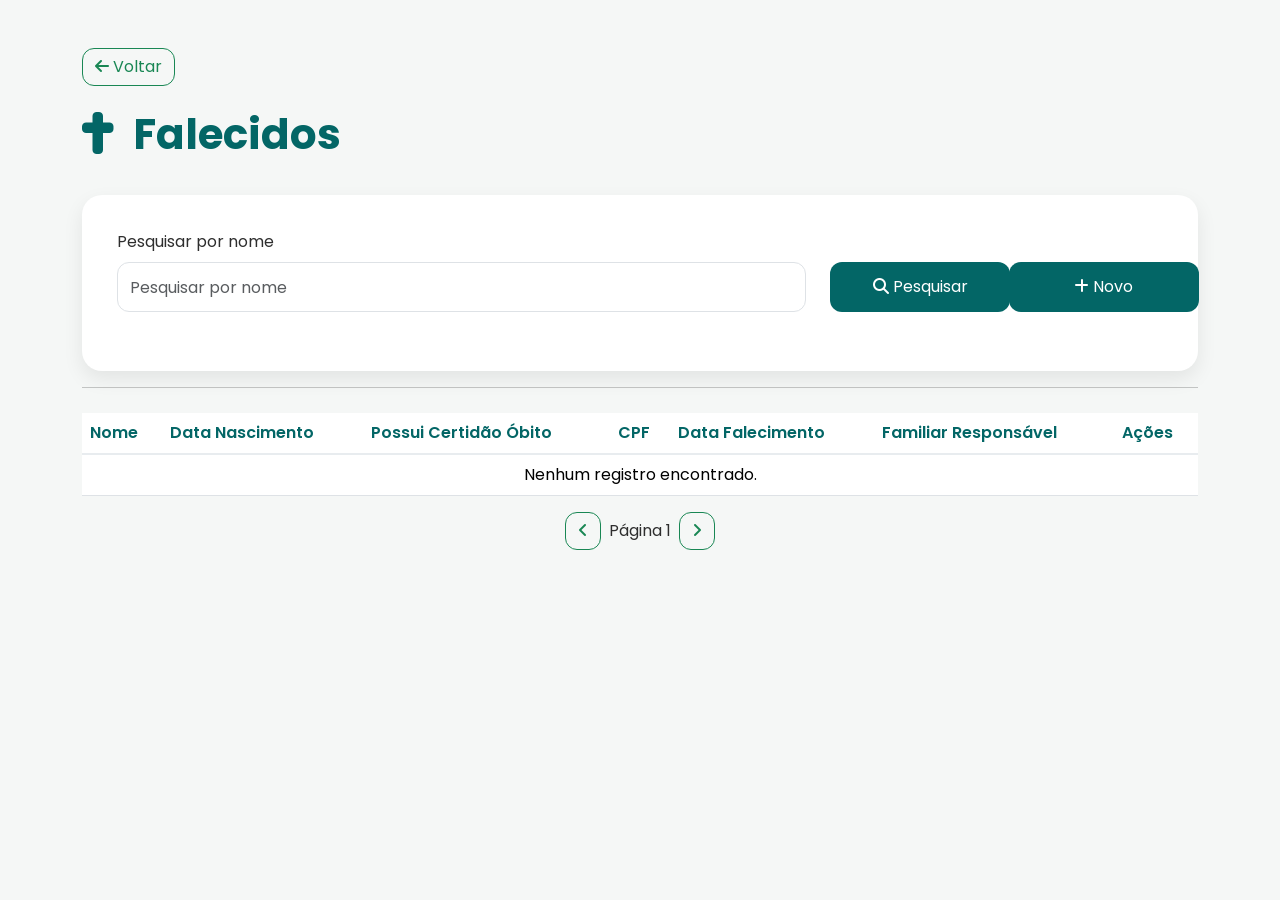
<file: interface-cemiterio/pages/falecidos.html>
<!DOCTYPE html>
<html lang="pt-BR">

<head>

    <meta charset="UTF-8">
    <meta name="viewport" content="width=device-width, initial-scale=1.0">

    <title>Falecidos</title>

    <!-- Bootstrap -->
    <link href="https://cdn.jsdelivr.net/npm/bootstrap@5.3.7/dist/css/bootstrap.min.css" rel="stylesheet">

    <!-- Font Awesome -->
    <link rel="stylesheet"
        href="https://cdnjs.cloudflare.com/ajax/libs/font-awesome/6.7.2/css/all.min.css">

    <!-- Google Fonts -->
    <link href="https://fonts.googleapis.com/css2?family=Poppins:wght@300;400;500;600;700&display=swap"
        rel="stylesheet">

    <link rel="stylesheet" href="../css/style.css">

</head>

<body>

<div class="container py-5">

    <a href="../index.html" class="btn btn-outline-success mb-4">
        <i class="fa-solid fa-arrow-left"></i>
        Voltar
    </a>

    <h1 class="titulo-pagina">
        <i class="fa-solid fa-cross"></i>
        Falecidos
    </h1>

   <div class="card-page">

    <div class="row mb-4 align-items-end">

        <div class="col-md-8">

            <label class="form-label">Pesquisar por nome</label>

            <input
                type="text"
                class="form-control"
                placeholder="Pesquisar por nome">

        </div>

        <div class="col-md-2 d-grid">

            <button class="btn btn-success btn-pesquisar">
                <i class="fa-solid fa-magnifying-glass"></i>
                Pesquisar
            </button>

        </div>

        <div class="col-md-2 d-grid">

            <button class="btn btn-success btn-novo">
                <i class="fa-solid fa-plus"></i>
                Novo
            </button>

        </div>

    </div>

    <!-- tabela -->

</div>

        <hr>

        <table class="table table-hover align-middle">

            <thead>

                <tr>

                    <th>Nome</th>
                    <th>Data Nascimento</th>
                    <th>Possui Certidão Óbito</th>
                    <th>CPF</th>
                    <th>Data Falecimento</th>
                    <th>Familiar Responsável</th>
                    <th>Ações</th>

                </tr>

            </thead>

            <tbody>

                <tr>

                    <td colspan="8" class="text-center">

                        Nenhum registro encontrado.

                    </td>

                </tr>

            </tbody>

        </table>

        <div class="d-flex justify-content-center mt-3">

            <button class="btn btn-outline-success me-2">

                <i class="fa-solid fa-angle-left"></i>

            </button>

            <span class="align-self-center">

                Página 1

            </span>

            <button class="btn btn-outline-success ms-2">

                <i class="fa-solid fa-angle-right"></i>

            </button>

        </div>

    </div>

</div>

<script src="https://cdn.jsdelivr.net/npm/bootstrap@5.3.7/dist/js/bootstrap.bundle.min.js"></script>

</body>
</html>
</file>
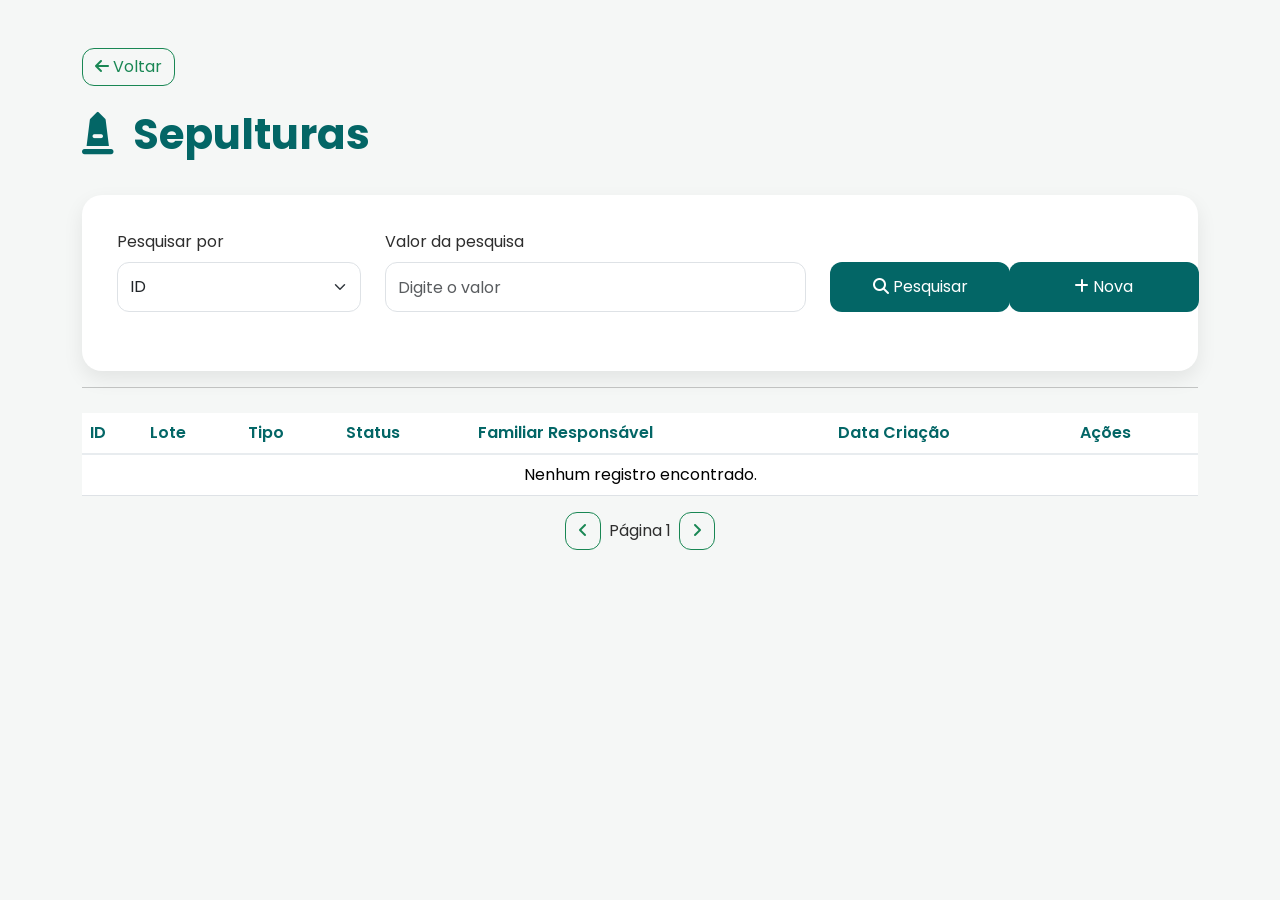
<file: interface-cemiterio/pages/sepulturas.html>
<!DOCTYPE html>
<html lang="pt-BR">

<head>

    <meta charset="UTF-8">
    <meta name="viewport" content="width=device-width, initial-scale=1.0">

    <title>Sepulturas</title>

    <!-- Bootstrap -->
    <link href="https://cdn.jsdelivr.net/npm/bootstrap@5.3.7/dist/css/bootstrap.min.css" rel="stylesheet">

    <!-- Font Awesome -->
    <link rel="stylesheet"
        href="https://cdnjs.cloudflare.com/ajax/libs/font-awesome/6.7.2/css/all.min.css">

    <!-- Google Fonts -->
    <link href="https://fonts.googleapis.com/css2?family=Poppins:wght@300;400;500;600;700&display=swap"
        rel="stylesheet">

    <link rel="stylesheet" href="../css/style.css">

</head>

<body>

<div class="container py-5">

    <a href="../index.html" class="btn btn-outline-success mb-4">
        <i class="fa-solid fa-arrow-left"></i>
        Voltar
    </a>

    <h1 class="titulo-pagina">
        <i class="fa-solid fa-monument"></i>
        Sepulturas
    </h1>

   <div class="card-page">

    <div class="row mb-4 align-items-end">

    <div class="col-md-3">

        <label class="form-label">
            Pesquisar por
        </label>

        <select
            id="tipoFiltro"
            class="form-select">

            <option value="id">
                ID
            </option>

            <option value="lote">
                Lote
            </option>

            <option value="tipo">
                Tipo
            </option>

            <option value="status">
                Status
            </option>

        </select>

    </div>


    <div class="col-md-5">

        <label class="form-label">
            Valor da pesquisa
        </label>

        <input
            id="txtPesquisa"
            type="text"
            class="form-control"
            placeholder="Digite o valor">

    </div>


    <div class="col-md-2 d-grid">

        <button
            id="btnPesquisar"
            class="btn btn-success btn-pesquisar">

            <i class="fa-solid fa-magnifying-glass"></i>
            Pesquisar

        </button>

    </div>


    <div class="col-md-2 d-grid">

        <button
            id="btnNovo"
            class="btn btn-success btn-novo">

            <i class="fa-solid fa-plus"></i>
            Nova

        </button>

    </div>

</div>

    <!-- tabela -->

</div>

        <hr>

        <table class="table table-hover align-middle">

            <thead>

                <tr>

                    <th>ID</th>
                    <th>Lote</th>
                    <th>Tipo</th>
                    <th>Status</th>
                    <th>Familiar Responsável</th>
                    <th>Data Criação</th>
                    <th>Ações</th>

                </tr>

            </thead>

            <tbody id="tbodySepulturas">

                <tr>

                    <td colspan="7" class="text-center">

                        Nenhum registro encontrado.

                    </td>

                </tr>

            </tbody>

        </table>

         <!-- Modal responsável pelo cadastro de uma nova sepultura -->
            <div class="modal fade" id="modalSepultura" tabindex="-1">

                <div class="modal-dialog">

                    <div class="modal-content">

                        <div class="modal-header">

                            <h5 class="modal-title" id="tituloModal">
                                Nova Sepultura
                            </h5>

                            <button
                                type="button"
                                class="btn-close"
                                data-bs-dismiss="modal">
                            </button>

                        </div>

                        <div class="modal-body">

                            <div class="mb-3">

                                <label>Lote</label>

                                <input
                                    id="lote"
                                    class="form-control">

                            </div>

                            <div class="mb-3">

                                <label>Tipo</label>

                                <input
                                    id="tipoSepultura"
                                    class="form-control">

                            </div>

                            <div class="mb-3">

                                <label for="statusSepultura">
                                    Status
                                </label>

                                <select
                                    id="statusSepultura"
                                    class="form-select">

                                    <option value="">
                                        Selecione o status
                                    </option>

                                    <option value="DISPONIVEL">
                                        Disponível
                                    </option>

                                    <option value="OCUPADA">
                                        Ocupada
                                    </option>

                                </select>

                        </div>

                            <div class="mb-3">

                                <label>Familiar Responsável</label>

                                <input
                                    id="familiarResponsavel"
                                    class="form-control">

                            </div>

                            <div class="mb-3">

                                <label>Data de Criação</label>

                                <input
                                    type="date"
                                    id="dataCriacao"
                                    class="form-control">

                            </div>

                        </div>

                        <div class="modal-footer">

                            <button
                                class="btn btn-secondary"
                                data-bs-dismiss="modal">

                                Cancelar

                            </button>

                            <button
                                id="btnSalvar"
                                class="btn btn-success">

                                Salvar

                            </button>

                        </div>

                    </div>

                </div>

            </div>


       <div class="d-flex justify-content-center mt-3">

    <button
        id="btnAnterior"
        class="btn btn-outline-success me-2">

        <i class="fa-solid fa-angle-left"></i>

    </button>


    <span
        id="infoPagina"
        class="align-self-center">

        Página 1

    </span>


    <button
        id="btnProxima"
        class="btn btn-outline-success ms-2">

        <i class="fa-solid fa-angle-right"></i>

    </button>

    </div>

    </div>

</div>


<script src="https://cdn.jsdelivr.net/npm/bootstrap@5.3.7/dist/js/bootstrap.bundle.min.js"></script>
<script src="../js/sepultura.js"></script>

</body>
</html>
</file>
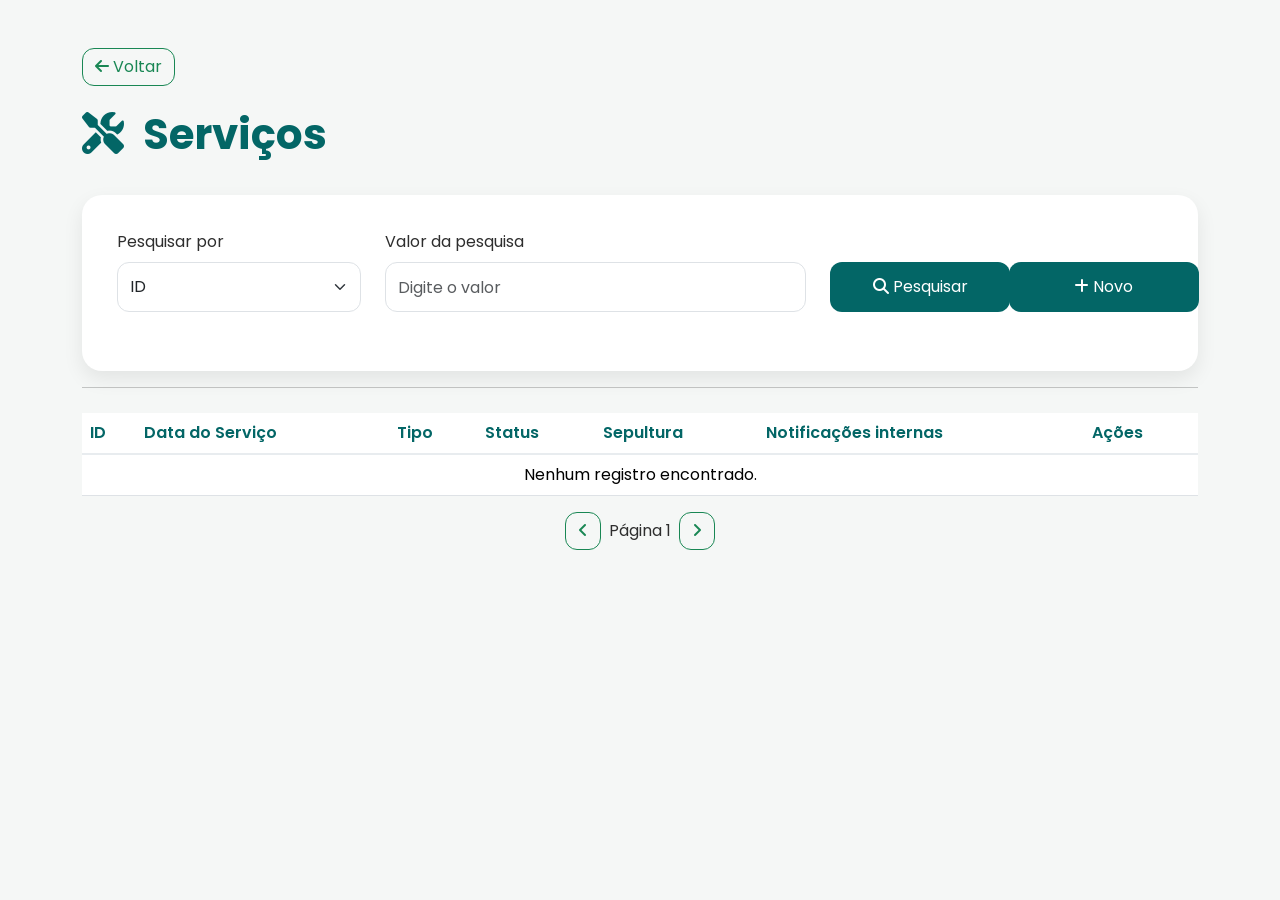
<file: interface-cemiterio/pages/servicos.html>
<!DOCTYPE html>
<html lang="pt-BR">

<head>

    <meta charset="UTF-8">

    <meta
        name="viewport"
        content="width=device-width, initial-scale=1.0">

    <title>Serviços</title>


    <!-- Bootstrap -->
    <link
        href="https://cdn.jsdelivr.net/npm/bootstrap@5.3.7/dist/css/bootstrap.min.css"
        rel="stylesheet">


    <!-- Font Awesome -->
    <link
        rel="stylesheet"
        href="https://cdnjs.cloudflare.com/ajax/libs/font-awesome/6.7.2/css/all.min.css">


    <!-- Google Fonts -->
    <link
        href="https://fonts.googleapis.com/css2?family=Poppins:wght@300;400;500;600;700&display=swap"
        rel="stylesheet">


    <!-- CSS do projeto -->
    <link
        rel="stylesheet"
        href="../css/style.css">

</head>


<body>


<div class="container py-5">


    <!-- Botão para voltar à página inicial -->
    <a
        href="../index.html"
        class="btn btn-outline-success mb-4">

        <i class="fa-solid fa-arrow-left"></i>

        Voltar

    </a>



    <!-- Título da página -->
    <h1 class="titulo-pagina">

        <i class="fa-solid fa-screwdriver-wrench"></i>

        Serviços

    </h1>



    <div class="card-page">


        <!-- Área de pesquisa -->
        <div class="row mb-4 align-items-end">


            <!-- Tipo de filtro -->
            <div class="col-md-3">

                <label class="form-label">
                    Pesquisar por
                </label>

                <select
                    id="tipoFiltro"
                    class="form-select">

                    <option value="id">
                        ID
                    </option>

                    <option value="tipo">
                        Tipo
                    </option>

                    <option value="status">
                        Status
                    </option>

                </select>

            </div>



            <!-- Valor da pesquisa -->
            <div class="col-md-5">

                <label class="form-label">
                    Valor da pesquisa
                </label>

                <input
                    id="txtPesquisa"
                    type="text"
                    class="form-control"
                    placeholder="Digite o valor">

            </div>



            <!-- Botão pesquisar -->
            <div class="col-md-2 d-grid">

                <button
                    id="btnPesquisar"
                    class="btn btn-success btn-pesquisar">

                    <i class="fa-solid fa-magnifying-glass"></i>

                    Pesquisar

                </button>

            </div>



            <!-- Botão novo -->
            <div class="col-md-2 d-grid">

                <button
                    id="btnNovo"
                    class="btn btn-success btn-novo">

                    <i class="fa-solid fa-plus"></i>

                    Novo

                </button>

            </div>


        </div>


    </div>



    <hr>



    <!-- Tabela responsável por exibir os serviços -->
    <table class="table table-hover align-middle">


        <thead>

            <tr>

                <th>ID</th>

                <th>Data do Serviço</th>

                <th>Tipo</th>

                <th>Status</th>

                <th>Sepultura</th>

                <th>Notificações internas</th>

                <th>Ações</th>

            </tr>

        </thead>



        <!--
            O JavaScript utiliza este ID
            para inserir os serviços recebidos da API.
        -->
        <tbody id="tbodyServicos">

            <tr>

                <td
                    colspan="7"
                    class="text-center">

                    Nenhum registro encontrado.

                </td>

            </tr>

        </tbody>


    </table>



    <!-- ===================================================== -->
    <!-- MODAL DE CADASTRO E EDIÇÃO DE SERVIÇO -->
    <!-- ===================================================== -->

    <div
        class="modal fade"
        id="modalServico"
        tabindex="-1">


        <div class="modal-dialog">


            <div class="modal-content">


                <!-- Cabeçalho do modal -->
                <div class="modal-header">

                    <h5
                        class="modal-title"
                        id="tituloModal">

                        Novo Serviço

                    </h5>


                    <button
                        type="button"
                        class="btn-close"
                        data-bs-dismiss="modal">
                    </button>

                </div>



                <!-- Corpo do modal -->
                <div class="modal-body">


                    <!-- Data do serviço -->
                    <div class="mb-3">

                        <label
                            for="dataServico"
                            class="form-label">

                            Data do Serviço

                        </label>


                        <input
                            type="date"
                            id="dataServico"
                            class="form-control">

                    </div>



                    <!-- Tipo do serviço -->
                    <div class="mb-3">

                        <label
                            for="tipoServico"
                            class="form-label">

                            Tipo do Serviço

                        </label>


                        <input
                            type="text"
                            id="tipoServico"
                            class="form-control"
                            placeholder="Digite o tipo do serviço">

                    </div>



                    <!-- Status do serviço -->
                    <div class="mb-3">

                        <label
                            for="statusServico"
                            class="form-label">

                            Status

                        </label>


                        <input
                            type="text"
                            id="statusServico"
                            class="form-control"
                            placeholder="Digite o status do serviço">

                    </div>



                    <!-- Sepultura relacionada ao serviço -->
                    <div class="mb-3">

                        <label
                            for="sepulturaServico"
                            class="form-label">

                            Sepultura

                        </label>


                        <!--
                            As opções deste select serão carregadas
                            pelo JavaScript utilizando a API
                            de Sepulturas.
                        -->
                        <select
                            id="sepulturaServico"
                            class="form-select">

                            <option value="">
                                Selecione a sepultura
                            </option>

                        </select>

                    </div>



                    <!-- Notificação interna -->
                    <div class="mb-3">

                        <label
                            for="notificacaoServico"
                            class="form-label">

                            Notificação interna

                        </label>


                        <textarea
                            id="notificacaoServico"
                            class="form-control"
                            rows="3"
                            placeholder="Digite a notificação interna"></textarea>

                    </div>


                </div>



                <!-- Rodapé do modal -->
                <div class="modal-footer">


                    <!-- Fecha o modal sem salvar -->
                    <button
                        class="btn btn-secondary"
                        data-bs-dismiss="modal">

                        Cancelar

                    </button>


                    <!--
                        O JavaScript utiliza este botão
                        tanto no cadastro quanto na edição.
                    -->
                    <button
                        id="btnSalvar"
                        class="btn btn-success">

                        Salvar

                    </button>


                </div>


            </div>


        </div>


    </div>



    <!-- ===================================================== -->
    <!-- PAGINAÇÃO -->
    <!-- ===================================================== -->

    <div class="d-flex justify-content-center mt-3">


        <!-- Página anterior -->
        <button
            id="btnAnterior"
            class="btn btn-outline-success me-2">

            <i class="fa-solid fa-angle-left"></i>

        </button>



        <!-- Informação da página atual -->
        <span
            id="infoPagina"
            class="align-self-center">

            Página 1

        </span>



        <!-- Próxima página -->
        <button
            id="btnProxima"
            class="btn btn-outline-success ms-2">

            <i class="fa-solid fa-angle-right"></i>

        </button>


    </div>


</div>



<!-- JavaScript do Bootstrap -->
<script
    src="https://cdn.jsdelivr.net/npm/bootstrap@5.3.7/dist/js/bootstrap.bundle.min.js">
</script>


<!-- JavaScript responsável pela integração com a API -->
<script src="../js/servico.js"></script>


</body>

</html>
</file>
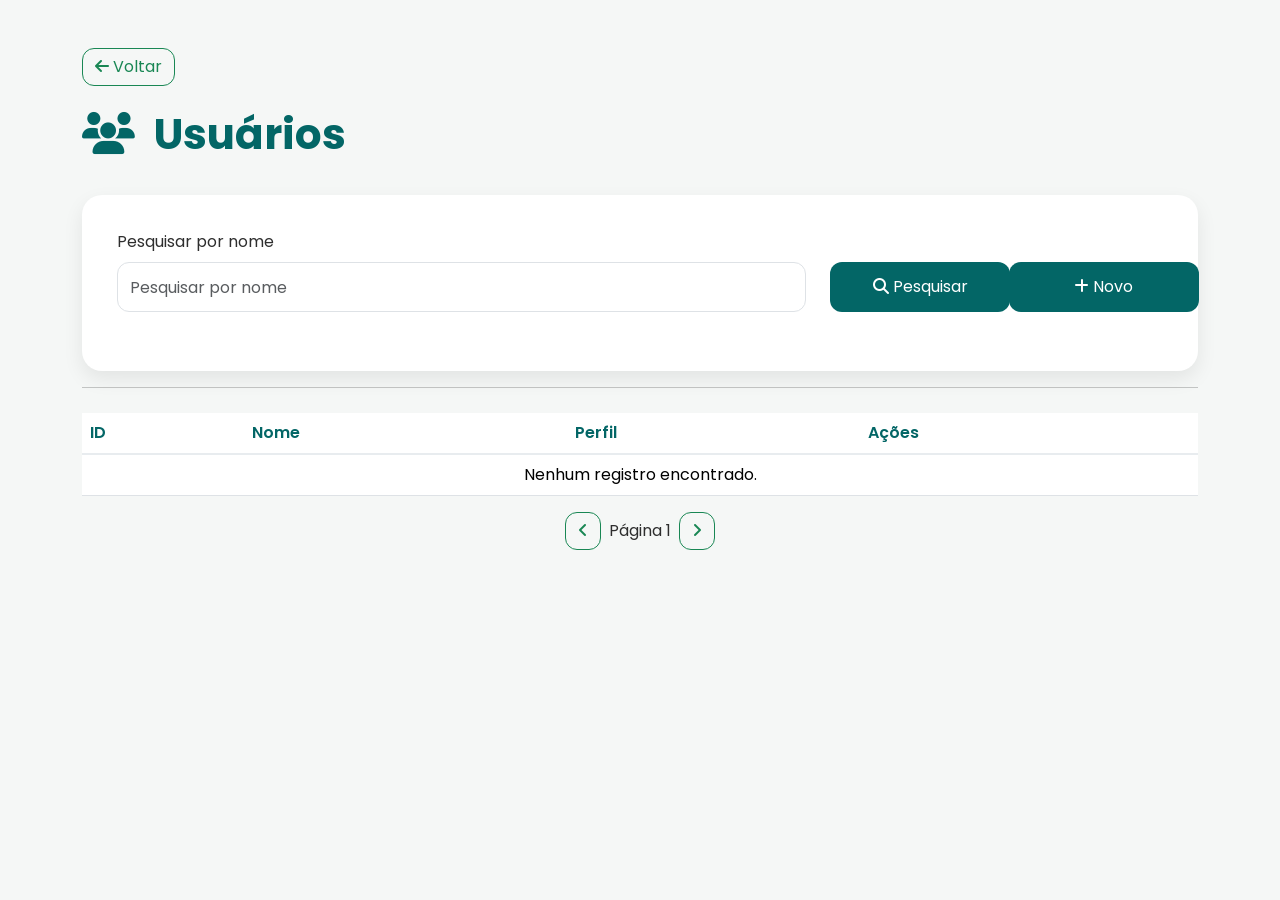
<file: interface-cemiterio/pages/usuarios.html>
<!DOCTYPE html>
<html lang="pt-BR">

<head>

    <meta charset="UTF-8">
    <meta name="viewport" content="width=device-width, initial-scale=1.0">

    <title>Usuários</title>

    <!-- Bootstrap -->
    <link href="https://cdn.jsdelivr.net/npm/bootstrap@5.3.7/dist/css/bootstrap.min.css" rel="stylesheet">

    <!-- Font Awesome -->
    <link rel="stylesheet"
        href="https://cdnjs.cloudflare.com/ajax/libs/font-awesome/6.7.2/css/all.min.css">

    <!-- Google Fonts -->
    <link href="https://fonts.googleapis.com/css2?family=Poppins:wght@300;400;500;600;700&display=swap"
        rel="stylesheet">

    <link rel="stylesheet" href="../css/style.css">

</head>

<body>

<div class="container py-5">

    <a href="../index.html" class="btn btn-outline-success mb-4">
        <i class="fa-solid fa-arrow-left"></i>
        Voltar
    </a>

    <h1 class="titulo-pagina">
        <i class="fa-solid fa-users"></i>
        Usuários
    </h1>

   <div class="card-page">

    <div class="row mb-4 align-items-end">

        <div class="col-md-8">

            <label class="form-label">Pesquisar por nome</label>

            <input
                type="text"
                class="form-control"
                placeholder="Pesquisar por nome">

        </div>

        <div class="col-md-2 d-grid">

            <button class="btn btn-success btn-pesquisar">
                <i class="fa-solid fa-magnifying-glass"></i>
                Pesquisar
            </button>

        </div>

        <div class="col-md-2 d-grid">

            <button class="btn btn-success btn-novo">
                <i class="fa-solid fa-plus"></i>
                Novo
            </button>

        </div>

    </div>

    <!-- tabela -->

</div>

        <hr>

        <table class="table table-hover align-middle">

            <thead>

                <tr>
                    <th>ID</th>
                    <th>Nome</th>
                    <th>Perfil</th>
                    <th>Ações</th>

                </tr>

            </thead>

            <tbody>

                <tr>

                    <td colspan="4" class="text-center">

                        Nenhum registro encontrado.

                    </td>

                </tr>

            </tbody>

        </table>

        <div class="d-flex justify-content-center mt-3">

            <button class="btn btn-outline-success me-2">

                <i class="fa-solid fa-angle-left"></i>

            </button>

            <span class="align-self-center">

                Página 1

            </span>

            <button class="btn btn-outline-success ms-2">

                <i class="fa-solid fa-angle-right"></i>

            </button>

        </div>

    </div>

</div>

<script src="https://cdn.jsdelivr.net/npm/bootstrap@5.3.7/dist/js/bootstrap.bundle.min.js"></script>

</body>
</html>
</file>
<file: interface-cemiterio/css/style.css>
/* ==========================================
   PALETA DE CORES
========================================== */

:root{

    /* Cores principais */

    --cor-principal: #036666;
    --cor-secundaria: #219292;

    /* Fundo */

    --fundo: #F5F7F6;

    /* Branco */

    --branco: #FFFFFF;

    /* Cinza */

    --cinza-claro: #E8ECEF;

    /* Texto */

    --texto: #2E2E2E;

}

/* ==========================================
   CONFIGURAÇÕES GERAIS
========================================== */

*{
    margin:0;
    padding:0;
    box-sizing:border-box;
}

body{
    font-family:'Poppins', sans-serif;
    background:var(--fundo);
    color:var(--texto);
}

/* ==========================================
   CABEÇALHO
========================================== */

.logo{
    width:520px;
    display:block;
    margin:0 auto -50px auto;
}

.subtitulo{
    text-align:center;
    color:#666;
    font-size:18px;
    margin-bottom:30px;
}


/* ==========================================
   FALECIDOS TÍTULOS
========================================== */

.titulo-pagina{

    font-size:42px;
    font-weight:700;
    margin-bottom:35px;
    color: var(--cor-principal);

}

.titulo-pagina i{
    color: var(--cor-principal);
    margin-right:10px;

}


/* ==========================================
   CARD PRINCIPAL
========================================== */

.card-page{

    background:var(--branco);

    border-radius:20px;

    padding:35px;

    box-shadow:0 8px 20px rgba(0,0,0,.08);

}


/* ==========================================
   CARDS DA HOME
========================================== */

.card{

    border:none;

    border-radius:18px;

    box-shadow:0 6px 18px rgba(0,0,0,.08);

    transition:.3s;

}

.card:hover{

    transform:translateY(-6px);

}

.card i{

    color:var(--cor-principal);

    font-size:55px;

    margin-bottom:20px;

}

.card h3{

    font-weight:600;

}


/* ==========================================
   BOTÕES
========================================== */

.btn-success{

    background:var(--cor-principal);
    border:none;
    border-radius:12px;
    height:48px;

}

.btn-success:hover{

    background:var(--cor-secundaria);

}

.btn-outline-success{

    border-radius:12px;

}


/* Botão Novo */

.btn-novo{

    height:50px;

    min-width:190px;

    border-radius:12px;

}


/* Botão Pesquisar */

.btn-pesquisar{

    height:50px;

    width:180px;

    border-radius:12px;

}


/* ==========================================
   FORMULÁRIOS
========================================== */

.form-control{

    height:50px;

    border-radius:12px;

}

.form-select{

    height:50px;

    border-radius:12px;

}


/* ==========================================
   TABELA
========================================== */

.table{

    margin-top:25px;

}

.table thead{

    background:#F3F7F7;

}

.table th{

    color:var(--cor-principal);

    font-weight:600;

    border-bottom:2px solid var(--cinza-claro);

}

.table td{

    vertical-align:middle;

}


/* ==========================================
   PAGINAÇÃO
========================================== */

.paginacao{

    margin-top:30px;

    display:flex;

    justify-content:center;

    align-items:center;

    gap:20px;

}

.paginacao button{

    width:50px;

    height:50px;

    border-radius:12px;

}


/* ==========================================
   BOTÕES DE AÇÃO
========================================== */

.btn-editar{

    background:#FFC107;

    color:#000;

    border:none;

}

.btn-excluir{

    background:#DC3545;

    color:#FFF;

    border:none;

}

.btn-editar,
.btn-excluir{

    width:38px;

    height:38px;

    border-radius:10px;

}

/* ==========================================
   RESPONSIVIDADE
========================================== */

@media(max-width:768px){

    .logo{

        width:170px;

    }

    h1{

        font-size:32px;

    }

    .subtitulo{

        font-size:16px;

    }

}
</file>
